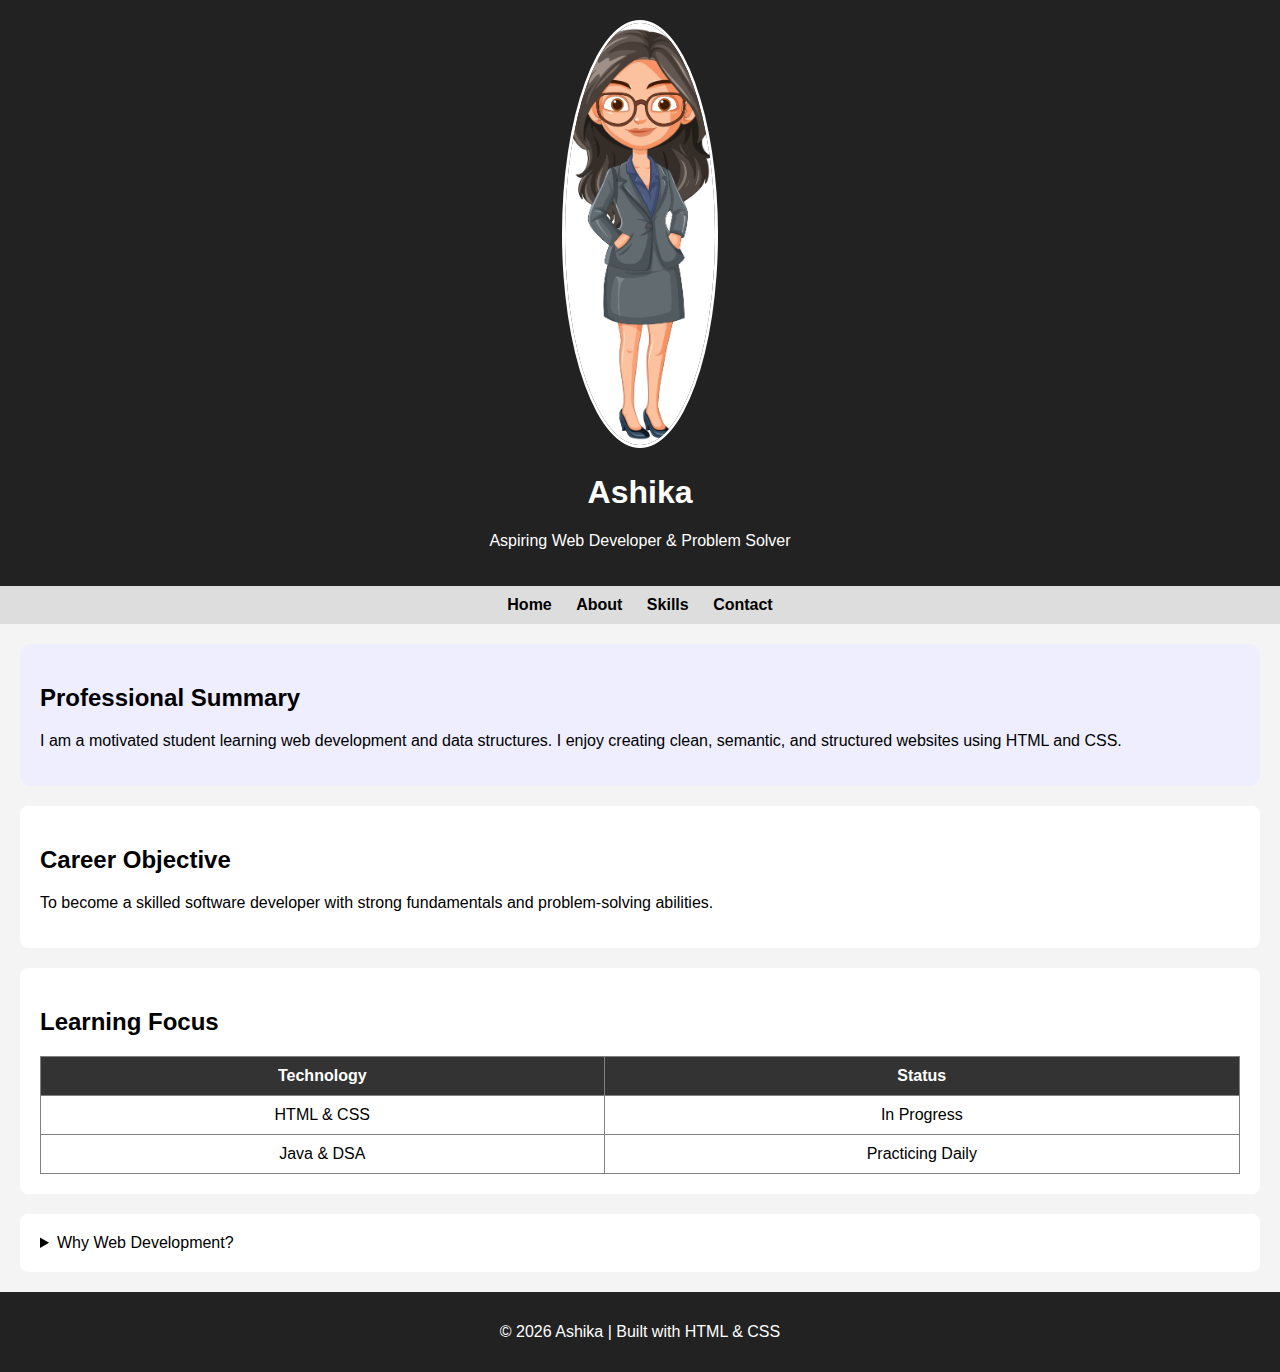
<file: webpadewithcssexp3/index.html>
<!DOCTYPE html>
<html lang="en">
<head>
    <meta charset="UTF-8">
    <meta name="description" content="Portfolio of Ashika - aspiring web developer">
    <meta name="author" content="Ashika">

    <title>Ashika | Portfolio</title>

    <!-- External CSS -->
    <link rel="stylesheet" href="style.css">

    <!-- Internal CSS -->
    <style>
        .intro {
            background-color: #eef;
            padding: 20px;
            border-radius: 10px;
        }
    </style>
</head>

<body>

<header>
    <!-- Profile Image -->
    <img src="profile.jpg" alt="Ashika profile photo" width="150"
         style="border-radius:50%; border:3px solid white;"> <!-- Inline CSS -->

    <h1>Ashika</h1>
    <p>Aspiring Web Developer & Problem Solver</p>
</header>

<nav>
    <a href="index.html">Home</a>
    <a href="about.html">About</a>
    <a href="skills.html">Skills</a>
    <a href="contact.html">Contact</a>
</nav>

<section class="intro">
    <h2>Professional Summary</h2>
    <p>
        I am a motivated student learning web development and data structures.
        I enjoy creating clean, semantic, and structured websites using HTML and CSS.
    </p>
</section>

<section>
    <h2>Career Objective</h2>
    <p>
        To become a skilled software developer with strong fundamentals
        and problem-solving abilities.
    </p>
</section>

<section>
    <h2>Learning Focus</h2>
    <table border="1">
        <tr>
            <th>Technology</th>
            <th>Status</th>
        </tr>
        <tr>
            <td>HTML & CSS</td>
            <td>In Progress</td>
        </tr>
        <tr>
            <td>Java & DSA</td>
            <td>Practicing Daily</td>
        </tr>
    </table>
</section>

<section>
    <details>
        <summary>Why Web Development?</summary>
        <p>
            Web development allows me to combine creativity with logic
            and see instant results of my learning.
        </p>
    </details>
</section>

<footer>
    <p>© 2026 Ashika | Built with HTML & CSS</p>
</footer>

</body>
</html>
</file>
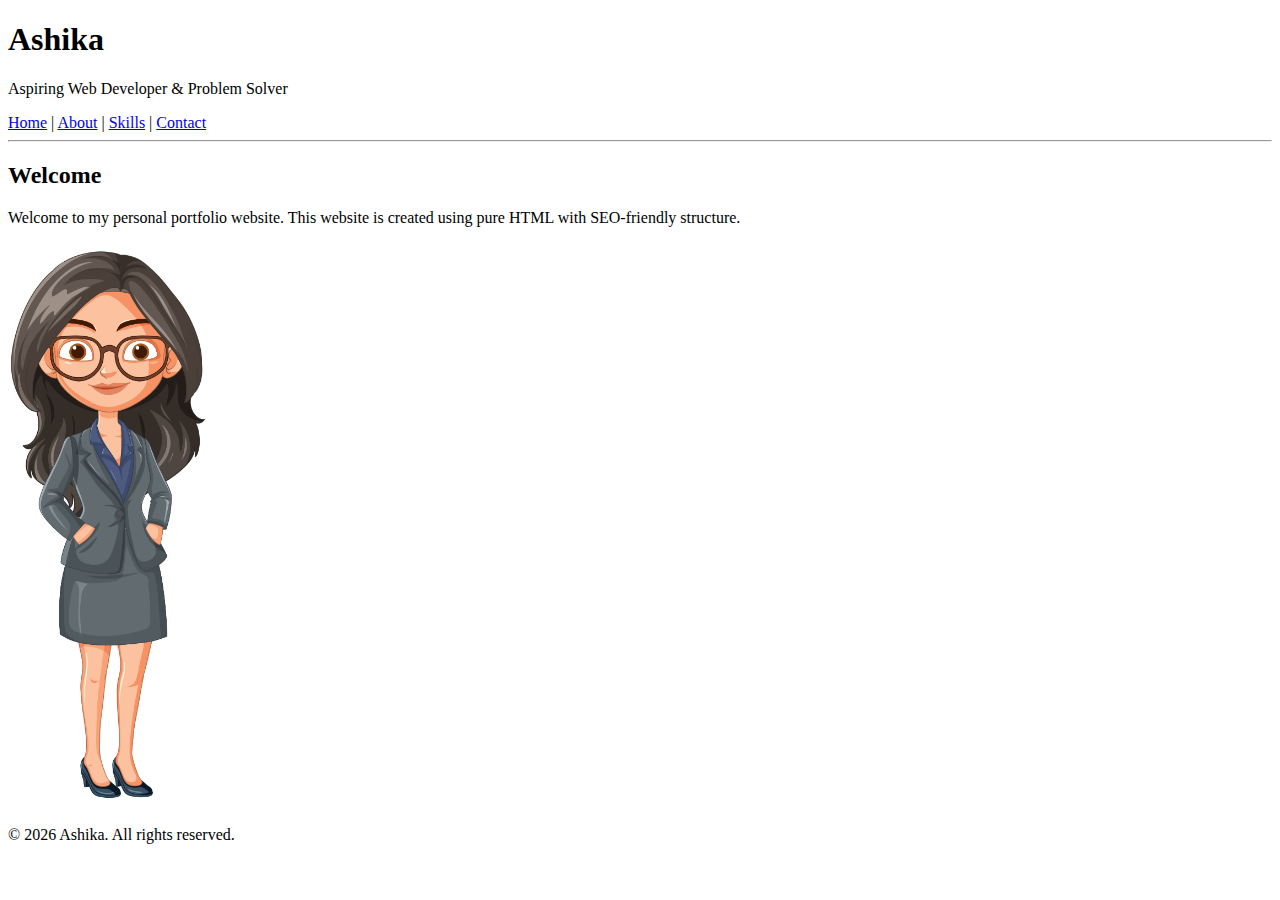
<file: wepageexp1/index.html>
<!DOCTYPE html>
<html lang="en">
<head>
    <meta charset="UTF-8">
    <meta name="viewport" content="width=device-width, initial-scale=1.0">

    <title>Ashika | Web Developer Portfolio</title>

    <meta name="description" content="Personal portfolio website of Ashika, a web developer skilled in HTML, Java, and problem solving.">
</head>

<body>

<header>
    <h1>Ashika</h1>
    <p>Aspiring Web Developer & Problem Solver</p>
</header>

<nav>
    <a href="index.html">Home</a> |
    <a href="about.html">About</a> |
    <a href="skills.html">Skills</a> |
    <a href="contact.html">Contact</a>
</nav>

<hr>

<section>
    <h2>Welcome</h2>
    <p>
        Welcome to my personal portfolio website.  
        This website is created using pure HTML with SEO-friendly structure.
    </p>

    <img src="profile.jpg" alt="Ashika profile photo" width="200">
</section>

<footer>
    <p>&copy; 2026 Ashika. All rights reserved.</p>
</footer>

</body>
</html>
</file>
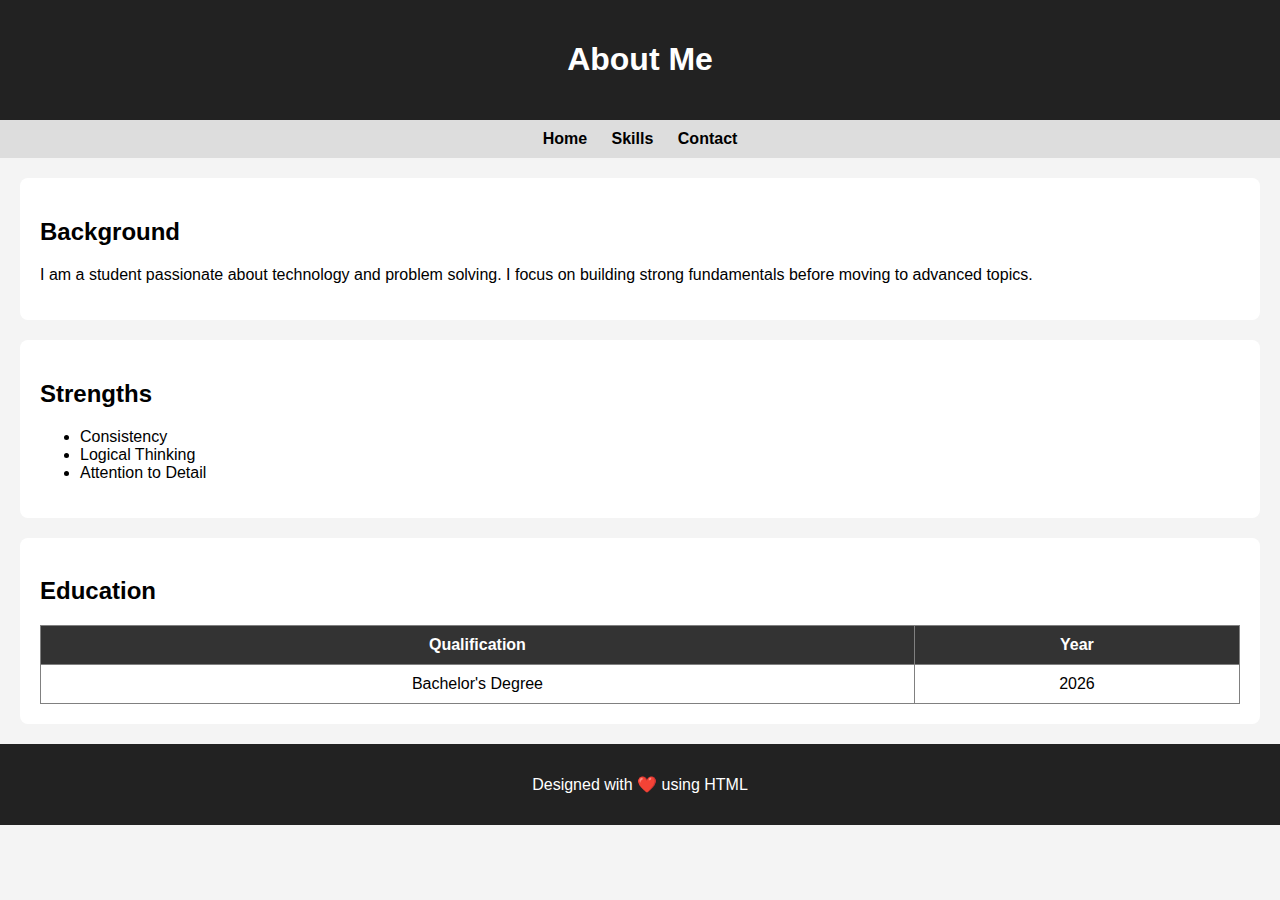
<file: webpadewithcssexp3/about.html>
<!DOCTYPE html>
<html lang="en">
<head>
    <meta charset="UTF-8">
    <title>About | Ashika</title>
    <link rel="stylesheet" href="style.css">
</head>

<body>

<header>
    <h1>About Me</h1>
</header>

<nav>
    <a href="index.html">Home</a>
    <a href="skills.html">Skills</a>
    <a href="contact.html">Contact</a>
</nav>

<section>
    <h2>Background</h2>
    <p>
        I am a student passionate about technology and problem solving.
        I focus on building strong fundamentals before moving to advanced topics.
    </p>
</section>

<section>
    <h2>Strengths</h2>
    <ul>
        <li>Consistency</li>
        <li>Logical Thinking</li>
        <li>Attention to Detail</li>
    </ul>
</section>

<section>
    <h2>Education</h2>
    <table border="1">
        <tr>
            <th>Qualification</th>
            <th>Year</th>
        </tr>
        <tr>
            <td>Bachelor's Degree</td>
            <td>2026</td>
        </tr>
    </table>
</section>

<footer>
    <p>Designed with ❤️ using HTML</p>
</footer>

</body>
</html>
</file>
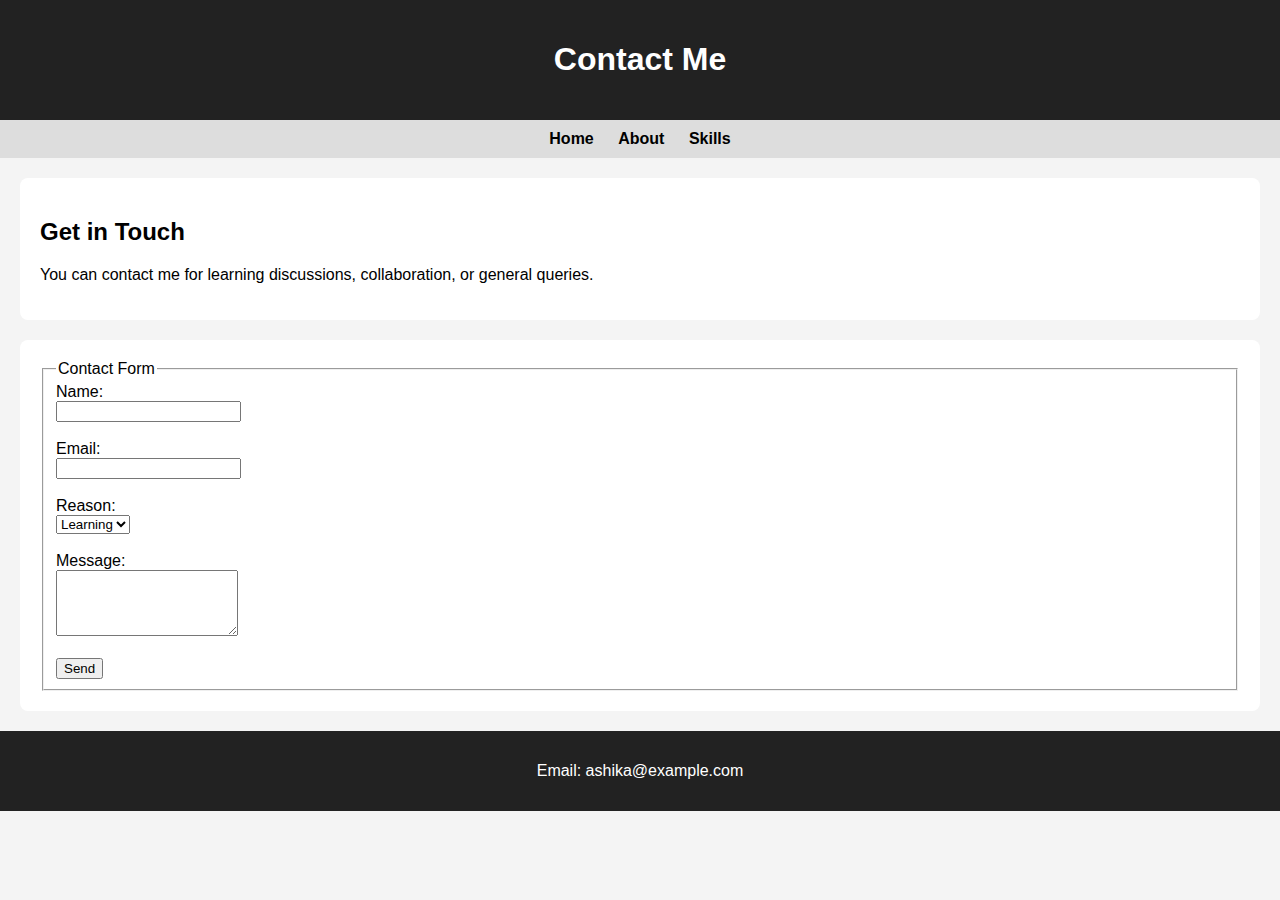
<file: webpadewithcssexp3/contact.html>
<!DOCTYPE html>
<html lang="en">
<head>
    <meta charset="UTF-8">
    <title>Contact | Ashika</title>
    <link rel="stylesheet" href="style.css">
</head>

<body>

<header>
    <h1>Contact Me</h1>
</header>

<nav>
    <a href="index.html">Home</a>
    <a href="about.html">About</a>
    <a href="skills.html">Skills</a>
</nav>

<section>
    <h2>Get in Touch</h2>
    <p>
        You can contact me for learning discussions,
        collaboration, or general queries.
    </p>
</section>

<section>
    <form>
        <fieldset>
            <legend>Contact Form</legend>

            Name:<br>
            <input type="text" required><br><br>

            Email:<br>
            <input type="email" required><br><br>

            Reason:<br>
            <select>
                <option>Learning</option>
                <option>Project</option>
                <option>Other</option>
            </select><br><br>

            Message:<br>
            <textarea rows="4"></textarea><br><br>

            <input type="submit" value="Send">
        </fieldset>
    </form>
</section>

<footer>
    <p>Email: ashika@example.com</p>
</footer>

</body>
</html>
</file>
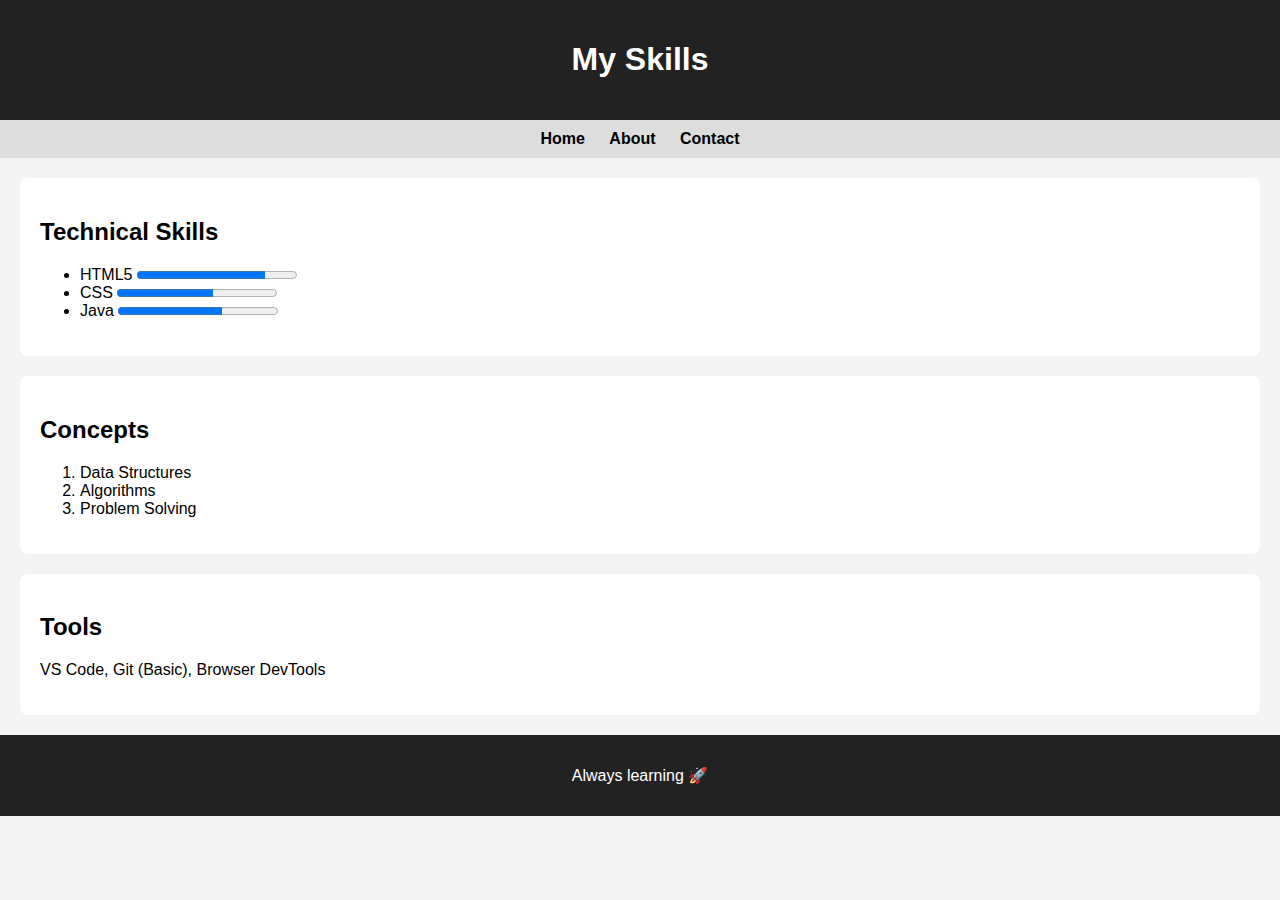
<file: webpadewithcssexp3/skills.html>
<!DOCTYPE html>
<html lang="en">
<head>
    <meta charset="UTF-8">
    <title>Skills | Ashika</title>
    <link rel="stylesheet" href="style.css">
</head>

<body>

<header>
    <h1>My Skills</h1>
</header>

<nav>
    <a href="index.html">Home</a>
    <a href="about.html">About</a>
    <a href="contact.html">Contact</a>
</nav>

<section>
    <h2>Technical Skills</h2>
    <ul>
        <li>HTML5 <progress value="80" max="100"></progress></li>
        <li>CSS <progress value="60" max="100"></progress></li>
        <li>Java <progress value="65" max="100"></progress></li>
    </ul>
</section>

<section>
    <h2>Concepts</h2>
    <ol>
        <li>Data Structures</li>
        <li>Algorithms</li>
        <li>Problem Solving</li>
    </ol>
</section>

<section>
    <h2>Tools</h2>
    <p>VS Code, Git (Basic), Browser DevTools</p>
</section>

<footer>
    <p>Always learning 🚀</p>
</footer>

</body>
</html>
</file>
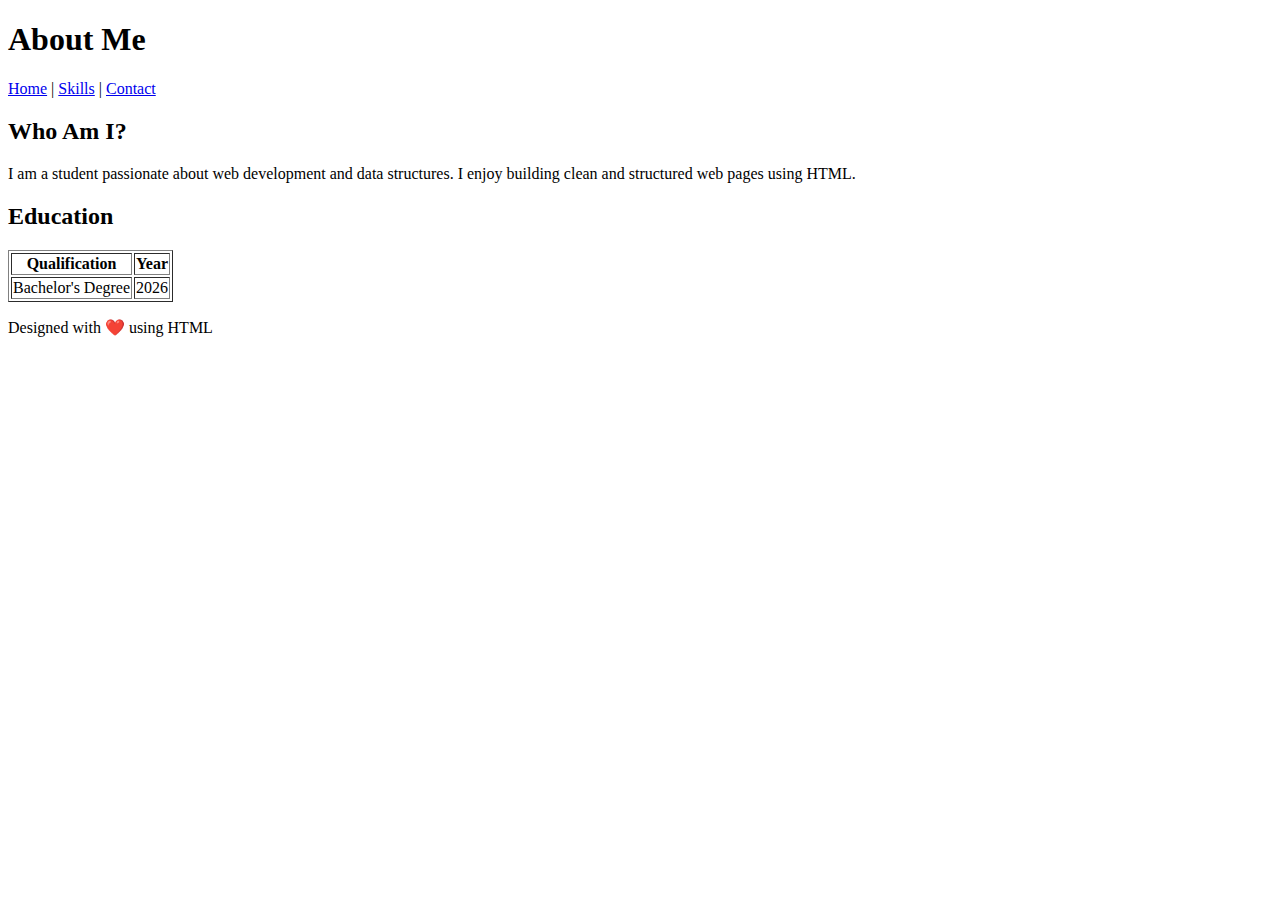
<file: wepageexp1/about.html>
<!DOCTYPE html>
<html lang="en">
<head>
    <meta charset="UTF-8">
    <title>About Me | Ashika</title>
</head>

<body>

<header>
    <h1>About Me</h1>
</header>

<nav>
    <a href="index.html">Home</a> |
    <a href="skills.html">Skills</a> |
    <a href="contact.html">Contact</a>
</nav>

<section>
    <h2>Who Am I?</h2>
    <p>
        I am a student passionate about web development and data structures.
        I enjoy building clean and structured web pages using HTML.
    </p>
</section>

<section>
    <h2>Education</h2>
    <table border="1">
        <tr>
            <th>Qualification</th>
            <th>Year</th>
        </tr>
        <tr>
            <td>Bachelor's Degree</td>
            <td>2026</td>
        </tr>
    </table>
</section>

<footer>
    <p>Designed with ❤️ using HTML</p>
</footer>

</body>
</html>
</file>
<file: webpadewithcssexp3/style.css>
body {
    font-family: Arial, sans-serif;
    background-color: #f4f4f4;
    margin: 0;
}

header {
    background-color: #222;
    color: white;
    text-align: center;
    padding: 20px;
}

nav {
    background-color: #ddd;
    text-align: center;
    padding: 10px;
}

nav a {
    margin: 10px;
    text-decoration: none;
    font-weight: bold;
    color: #000;
}

section {
    background-color: white;
    margin: 20px;
    padding: 20px;
    border-radius: 8px;
}

table {
    width: 100%;
    border-collapse: collapse;
}

th {
    background-color: #333;
    color: white;
}

th, td {
    padding: 10px;
    text-align: center;
}

footer {
    background-color: #222;
    color: white;
    text-align: center;
    padding: 15px;
}
</file>
